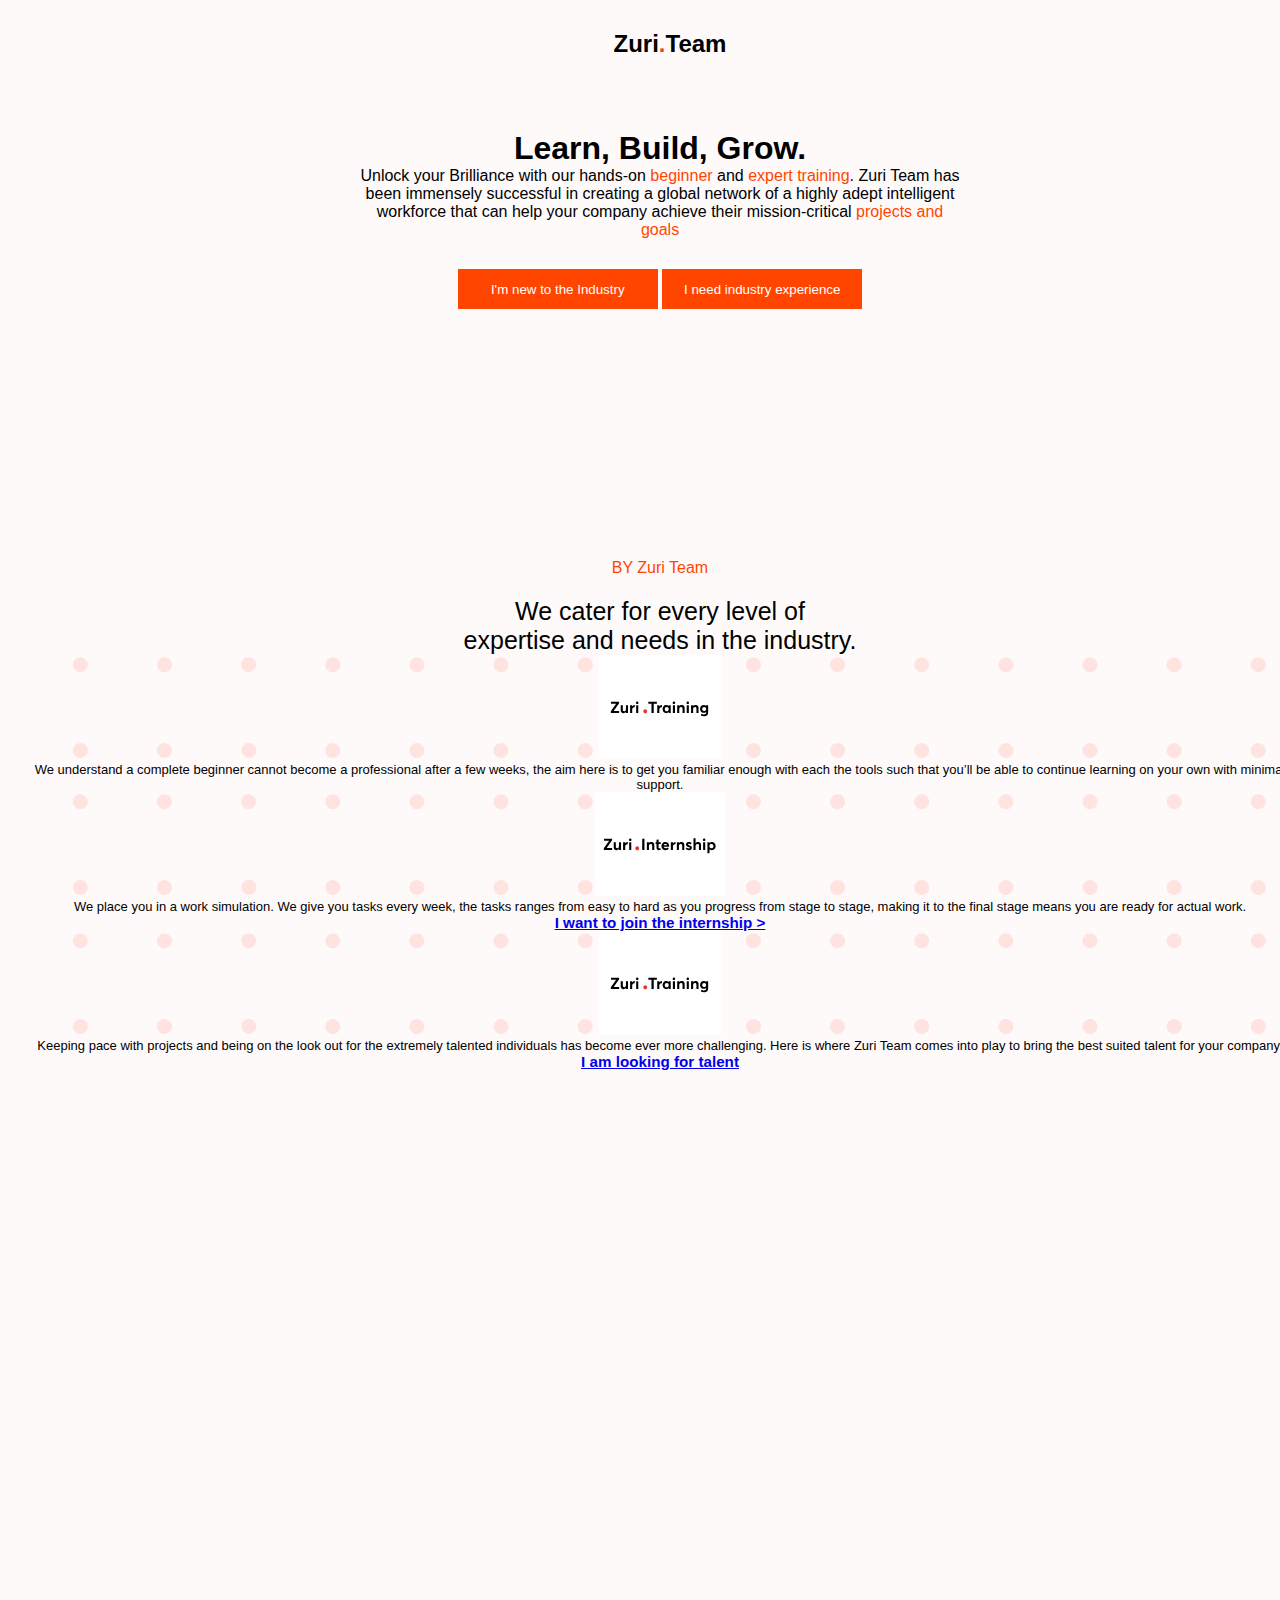
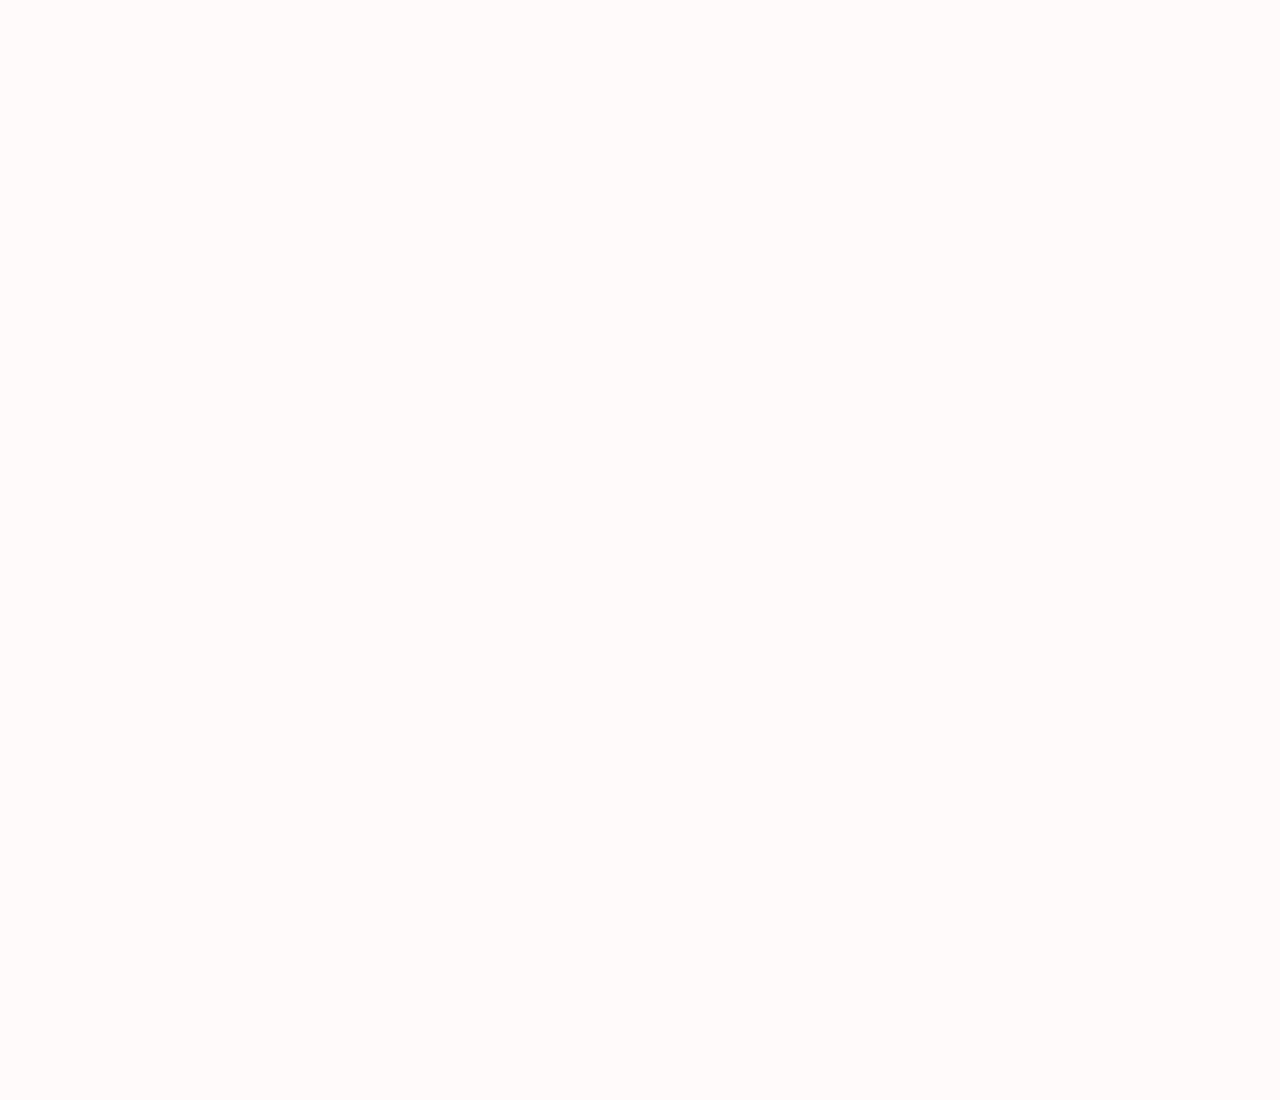
<file: index.html>
<!DOCTYPE html>
<html lang="en">
<head>
    <meta charset="UTF-8">
    <meta name="viewport" content="width=device-width, initial-scale=1.0">
    <title>Zuri Webpage</title>
    <link href="style.css" rel="stylesheet">
</head>
<body>
    <div class="main">
        <div class="logo">
            <h2>Zuri<span>.</span>Team</h2>
        </div>

        <div class="content">
            <h1>Learn, Build, Grow.</h1>
            <p>Unlock your Brilliance with our hands-on <span>beginner</span> and <span>expert training</span>.
                Zuri Team has<br> been immensely successful in creating a global network
                of a highly adept intelligent<br> workforce that can help your company achieve
                their mission-critical <span>projects and<br> goals</span> 
            </p>

            <div>
                <button type="button">I'm new to the Industry</button>
                <button type="button">I need industry experience</button>
            </div>

            <div class="cont">
                <p><span>BY Zuri Team</span></p>
                <p class="rex">We cater for every level of <br>expertise and needs in the industry.</p>
            </div>

            <div class="one">
                <img src="zuri-training-img.svg">
                <p>We understand a complete beginner cannot become a professional after a few weeks, 
                    the aim here is to get you familiar enough with each the tools such that you’ll 
                    be able to continue learning on your own with minimal support.
                </p>
            </div>

            <div class="one">
                <img src="zuri-internship-img.svg">
                <p>We place you in a work simulation. We give you tasks every week, 
                    the tasks ranges from easy to hard as you progress from stage to stage,
                     making it to the final stage means you are ready for actual work. 
                </p>

                <h3><a href="https://internship.zuri.team/">I want to join the internship &gt;</a></h3>
            </div>

            <div class="one">
                <img src="zuri-training-img.svg">
                <p>Keeping pace
                    with projects and being on the look out for the extremely talented
                    individuals has become ever more challenging. Here is where Zuri
                    Team comes into play to bring the best suited talent for your
                    company.
                </p>

                <h3>
                    <a href="https://talent.zuri.team/">I am looking for talent </a>
                </h3>
            </div>
    
    
        </div>

        
       

       
    </div> 
    
</body>
</html>
</file>
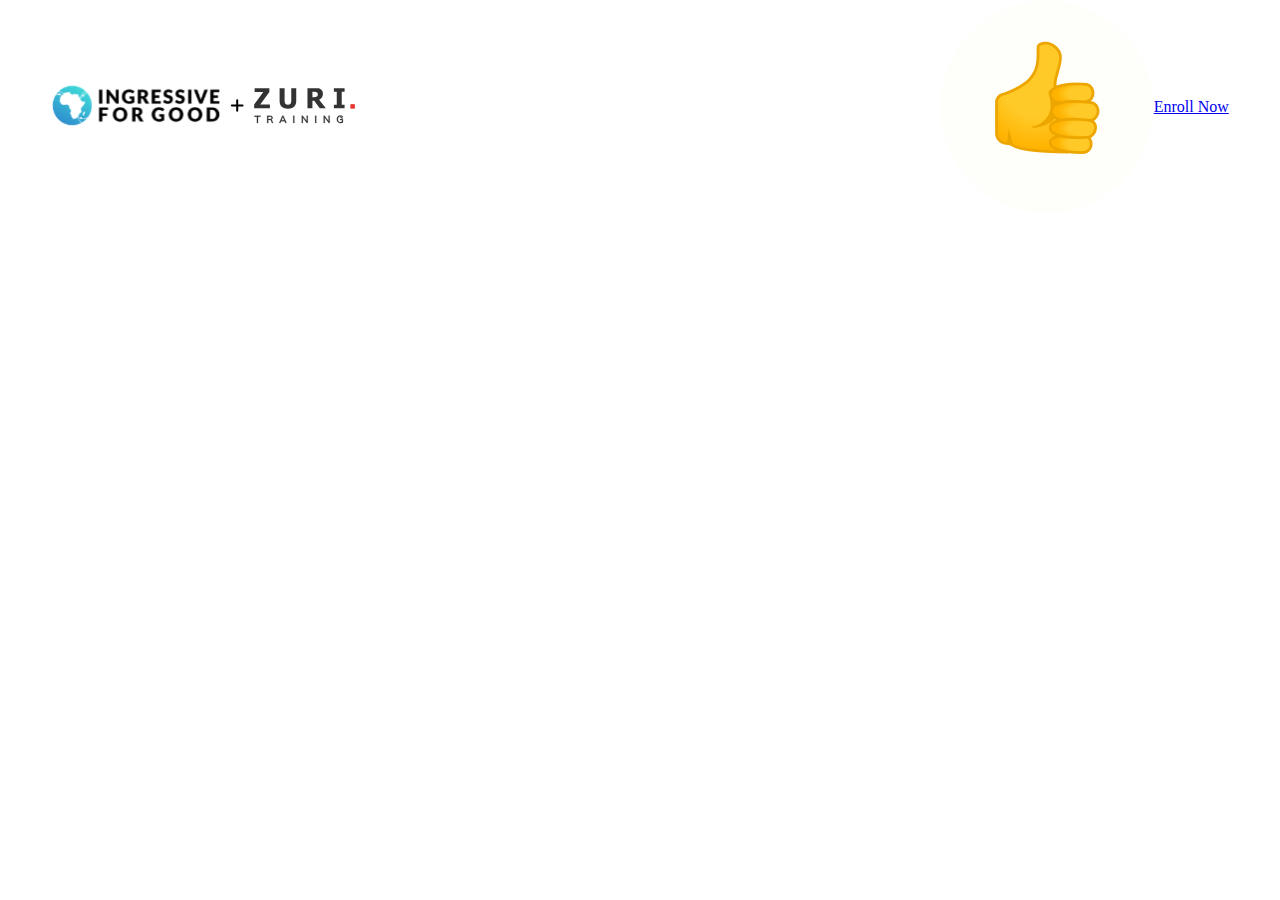
<file: page2.html>
<!DOCTYPE html>
<html lang="en">
<head>
    <meta charset="UTF-8">
    <meta name="viewport" content="width=device-width, initial-scale=1.0">
    <title>Document</title>
    <link href="page.css" rel="stylesheet">
</head>
<body>
    <header class="ongod"><div style="width: 92%; margin: auto;">
        <div class="MuiToolbar-root MuiToolbar-gutters MuiToolbar-regular css-191lty2">
            <div class="MuiBox-root css-0" style="display: flex; justify-content: space-between; width: 100%; align-items: center;"><a class="MuiButton-root MuiButton-text MuiButton-textPrimary MuiButton-sizeMedium MuiButton-textSizeMedium MuiButtonBase-root  css-1ujsas3" tabindex="0" href="/" style="margin-right: 2rem; color: rgb(0, 0, 0);">
                <img src="logo zuri.svg" alt="" href="/" class="logx">
                <span class="MuiTouchRipple-root css-w0pj6f"></span></a>
                <div style="display:flex; align-items:center" >
                    <img src="thumbs zuri.png" alt="thumbs" class="thumbs" height=""><a class="MuiButton-root MuiButton-text MuiButton-textPrimary MuiButton-sizeMedium MuiButton-textSizeMedium MuiButtonBase-root button1 css-1ujsas3" tabindex="0" href="/enroll" style="position: initial;">Enroll Now<span class="MuiTouchRipple-root css-w0pj6f"></span></a>
                 </div>
                </div>
            </div>
        </div>
    </header>
    
</body>
</html>
</file>
<file: style.css>
*{
    margin: 0;
    padding: 0;
    font-family: sans-serif;
}

.main{
    height: 300vh;
    width: 100%;
    background-color: #fffafa;
}

.logo{
    text-align: center;
    padding: 30px;
    width: 100%;
    height: 50px;
}

span{
    color: orangered;
}

.content{
    text-align: center;
    padding: 20px;
    width: 100%;
    height: 50px;
}

button{
    width: 200px;
    height: 40px;
    background:orangered;
    border: 2px solid orangered;
    margin-top: 30px;
    cursor: pointer;
    color: #fff;
    transition: 0.4s ease;
}

button:hover{
    background-color: #fff;
    color:orangered;
}

.cont{
    text-align: center;
    padding-top: 250px;
    
}
.rex{
    padding-top: 20px;
    font-size: 25px;
}

.one{
    background-image: url(left_bvmv7q.png);
    font-size: small;
}
</file>
<file: page.css>
*{
    margin: 0;
    padding: 0;
}

body{
    display: block;
}

.ongod{
    margin: 0;
}
.tbh{
    margin-top: 20px;
}
</file>
